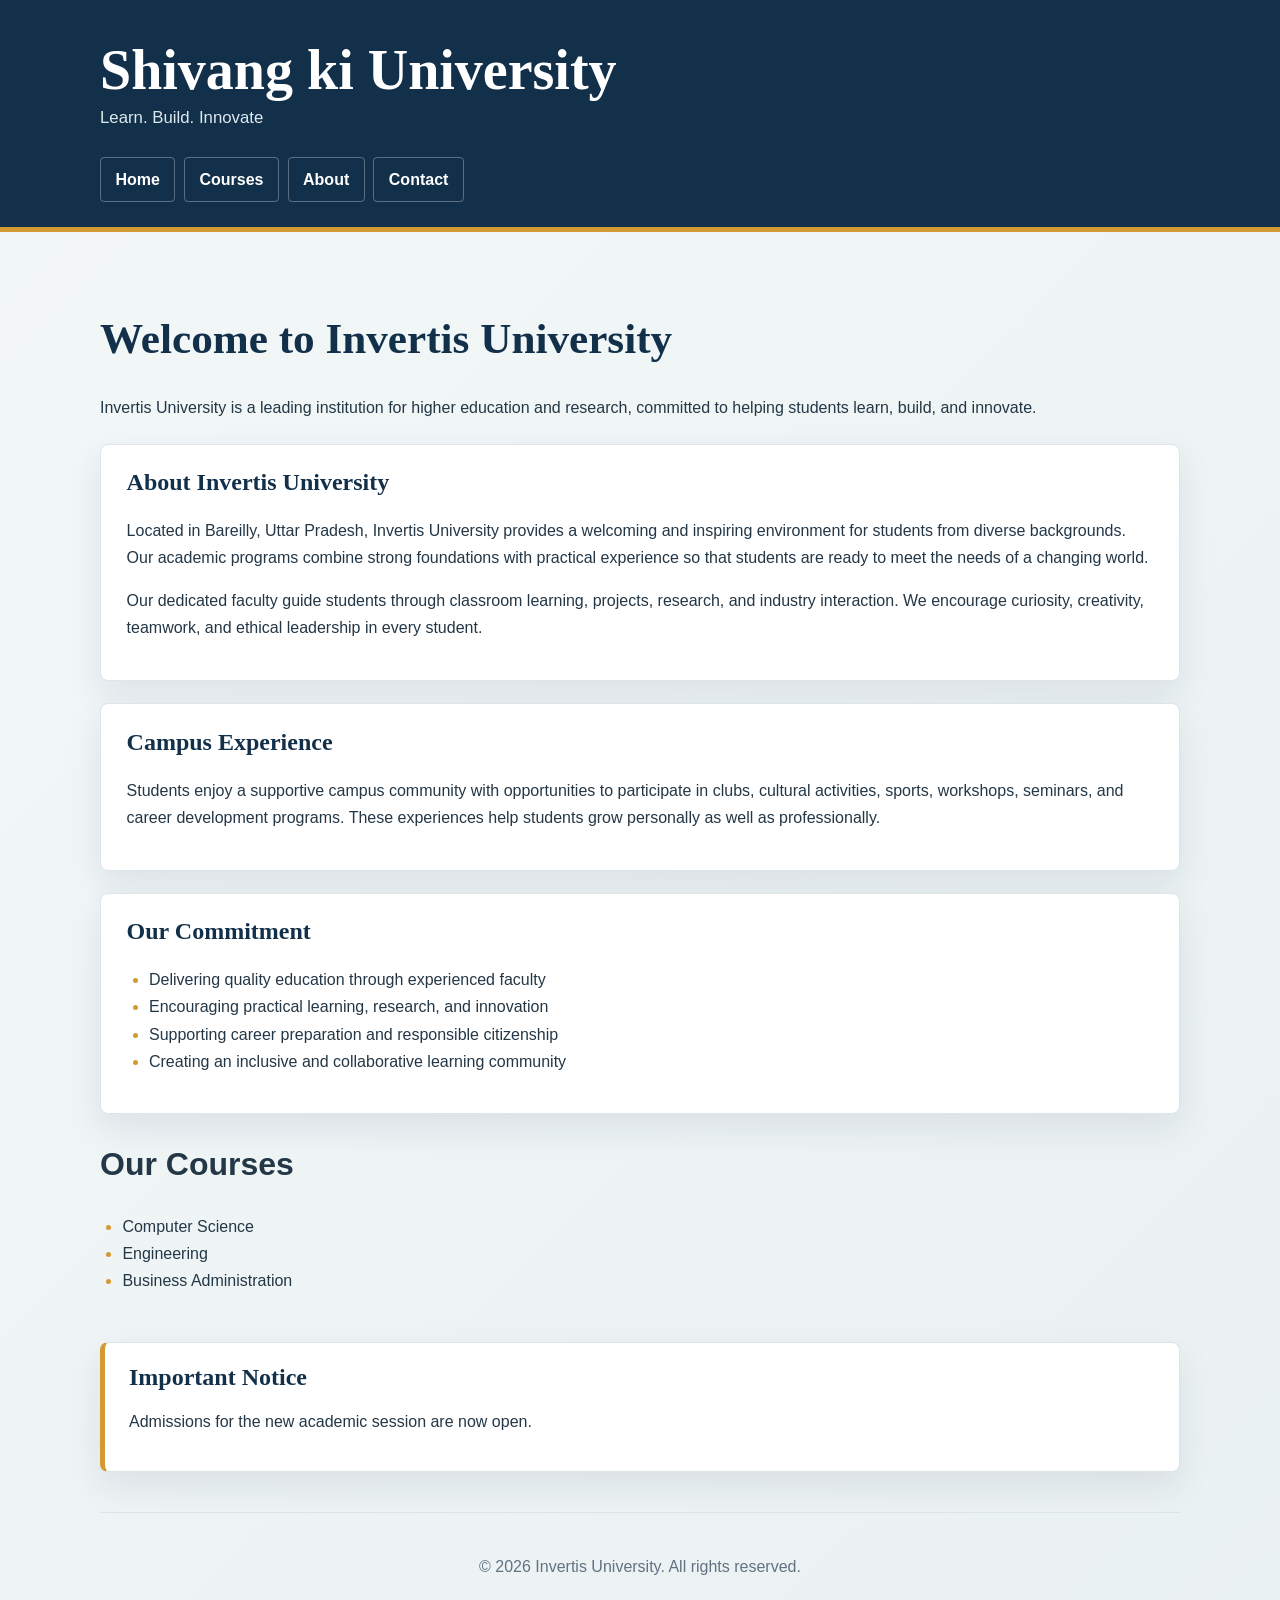
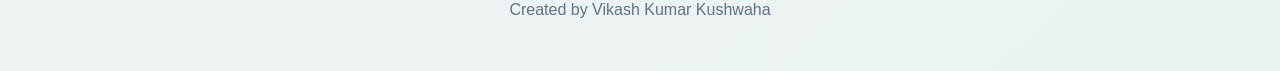
<file: index.html>
<!doctype html>
<html lang="en">
  <head>
    <meta charset="UTF-8" />
    <meta name="viewport" content="width=device-width, initial-scale=1.0" />
    <title>Invertis University</title>
    <link rel="icon" href="3.png" />
    <link rel="stylesheet" href="css/style.css" />
  </head>
  <body>
    <header>
      <h1>Shivang ki University</h1>
      <p>Learn. Build. Innovate</p>
      <nav>
        <a href="index.html">Home</a>
        <a href="courses.html">Courses</a>
        <!-- <a href="fee-structure.html">Fee Structure</a> -->
        <a href="about.html">About</a>
        <a href="contact.html">Contact</a>
        
      </nav>
    </header>
    <main>
      <h1>Welcome to Invertis University</h1>
      <p>
        Invertis University is a leading institution for higher education and
        research, committed to helping students learn, build, and innovate.
      </p>

      <section>
        <h2>About Invertis University</h2>
        <p>
          Located in Bareilly, Uttar Pradesh, Invertis University provides a
          welcoming and inspiring environment for students from diverse
          backgrounds. Our academic programs combine strong foundations with
          practical experience so that students are ready to meet the needs of a
          changing world.
        </p>
        <p>
          Our dedicated faculty guide students through classroom learning,
          projects, research, and industry interaction. We encourage curiosity,
          creativity, teamwork, and ethical leadership in every student.
        </p>
      </section>

      <section>
        <h2>Campus Experience</h2>
        <p>
          Students enjoy a supportive campus community with opportunities to
          participate in clubs, cultural activities, sports, workshops,
          seminars, and career development programs. These experiences help
          students grow personally as well as professionally.
        </p>
      </section>

      <section>
        <h2>Our Commitment</h2>
        <ul>
          <li>Delivering quality education through experienced faculty</li>
          <li>Encouraging practical learning, research, and innovation</li>
          <li>Supporting career preparation and responsible citizenship</li>
          <li>Creating an inclusive and collaborative learning community</li>
        </ul>
      </section>

      <h1>Our Courses</h1>
      <ul>
        <li>Computer Science</li>
        <li>Engineering</li>
        <li>Business Administration</li>
      </ul>
    </main>
    <aside>
      <h2>Important Notice</h2>
      <p>Admissions for the new academic session are now open.</p>
    </aside>
    <footer>
      <p>&copy; 2026 Invertis University. All rights reserved.</p>
      <p>Created by Vikash Kumar Kushwaha</p>
    </footer>
  </body>
</html>
</file>
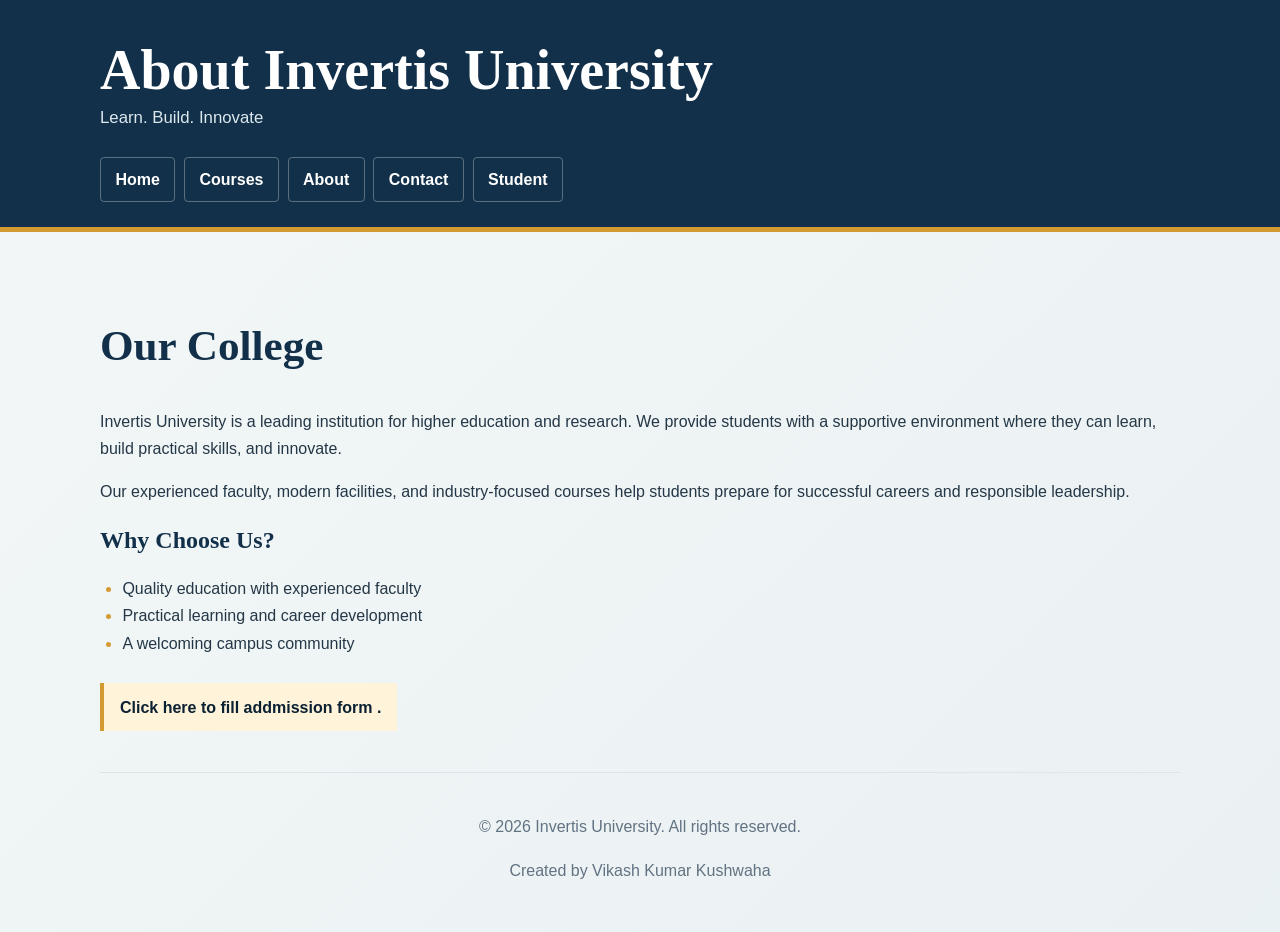
<file: about.html>
<!DOCTYPE html>
<html lang="en">
<head>
	<meta charset="UTF-8">
	<meta name="viewport" content="width=device-width, initial-scale=1.0">
	<title>About Invertis University</title>
	<link rel="stylesheet" href="css/style.css">
</head>
<body>
	<header>
		<h1>About Invertis University</h1>
		<p>Learn. Build. Innovate</p>
		<nav>
			<a href="index.html">Home</a>
			<a href="courses.html">Courses</a>
			<!-- <a href="fee-structure.html">Fee Structure</a> -->
			<a href="about.html">About</a>
			<a href="contact.html">Contact</a>
			<a href="student.html">Student</a>
		</nav>
	</header>

	<main>
		<h2>Our College</h2>
		<p>Invertis University is a leading institution for higher education and research. We provide students with a supportive environment where they can learn, build practical skills, and innovate.</p>
		<p>Our experienced faculty, modern facilities, and industry-focused courses help students prepare for successful careers and responsible leadership.</p>

		<h2>Why Choose Us?</h2>
		<ul>
			<li>Quality education with experienced faculty</li>
			<li>Practical learning and career development</li>
			<li>A welcoming campus community</li>
		</ul>
		<a href="forms.html" target="_blank">Click here to fill addmission form .</a>
	</main>
	 <footer>
        <p>&copy; 2026 Invertis University. All rights reserved.</p>
		<p>Created by Vikash Kumar Kushwaha</p>
    </footer>
</body>
</html>
</file>
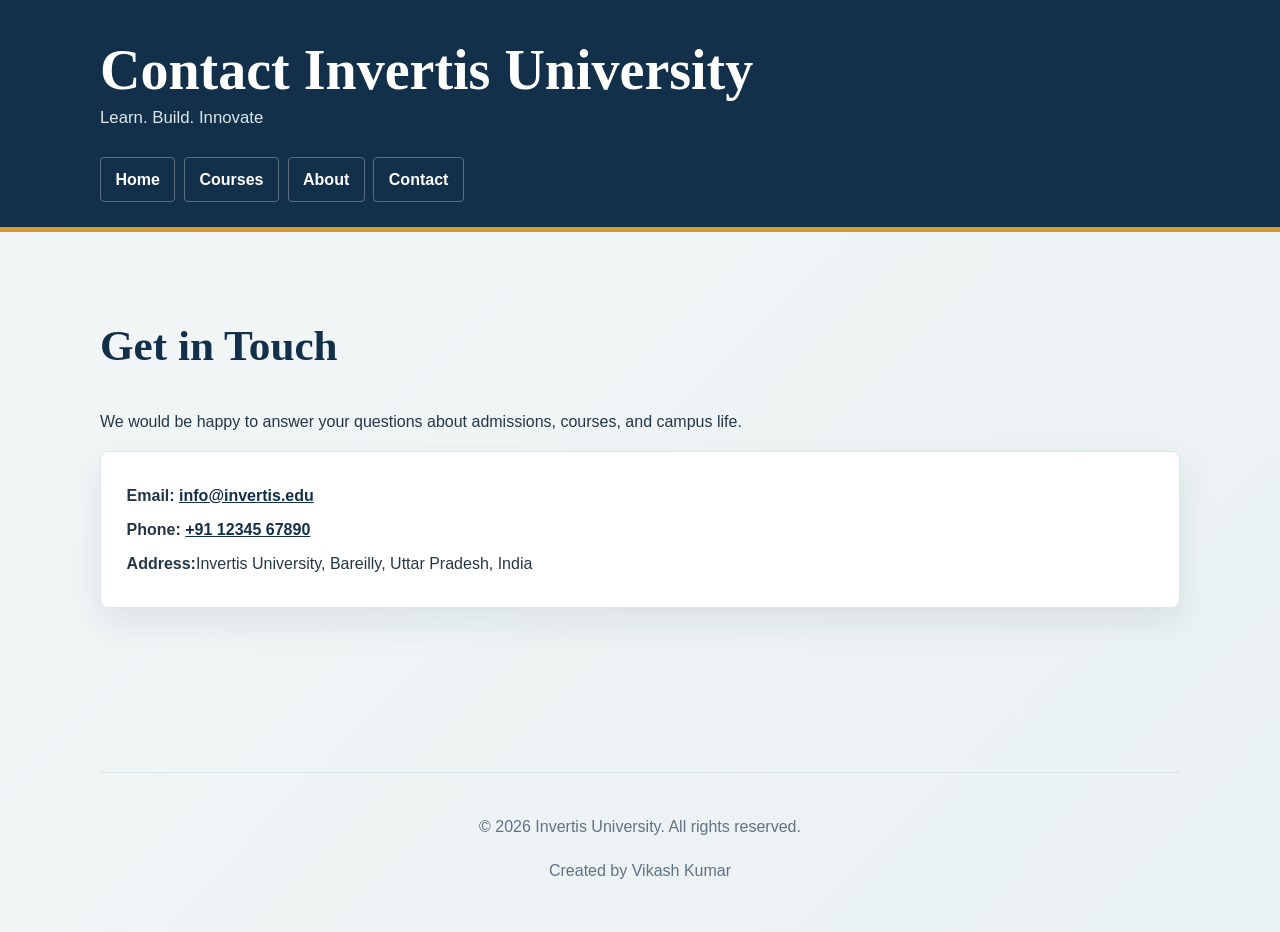
<file: contact.html>
<!DOCTYPE html>
<html lang="en">
<head>
	<meta charset="UTF-8">
	<meta name="viewport" content="width=device-width, initial-scale=1.0">
	<title>Contact - Invertis University</title>
    <link rel="stylesheet" href="css/style.css">
</head>
<body>
	<header>
		<h1>Contact Invertis University</h1>
		<p>Learn. Build. Innovate</p>
		<nav>
			<a href="index.html">Home</a>
			<a href="courses.html">Courses</a>
			<!-- <a href="fee-structure.html">Fee Structure</a> -->
			<a href="about.html">About</a>
			<a href="contact.html">Contact</a>
		</nav>
	</header>

	<main>
		<h2>Get in Touch</h2>
		<p>We would be happy to answer your questions about admissions, courses, and campus life.</p>
		<address>
			<p><strong>Email:</strong> <a href="mailto:info@invertis.edu">info@invertis.edu</a></p>
			<p><strong>Phone:</strong> <a href="tel:+911234567890">+91 12345 67890</a></p>
			<p><strong>Address:</strong>Invertis University, Bareilly, Uttar Pradesh, India</p>
		</address>
	</main>
	 <footer>
        <p>&copy; 2026 Invertis University. All rights reserved.</p>
		<p>Created by Vikash Kumar</p>
    </footer>
</body>
</html>
</file>
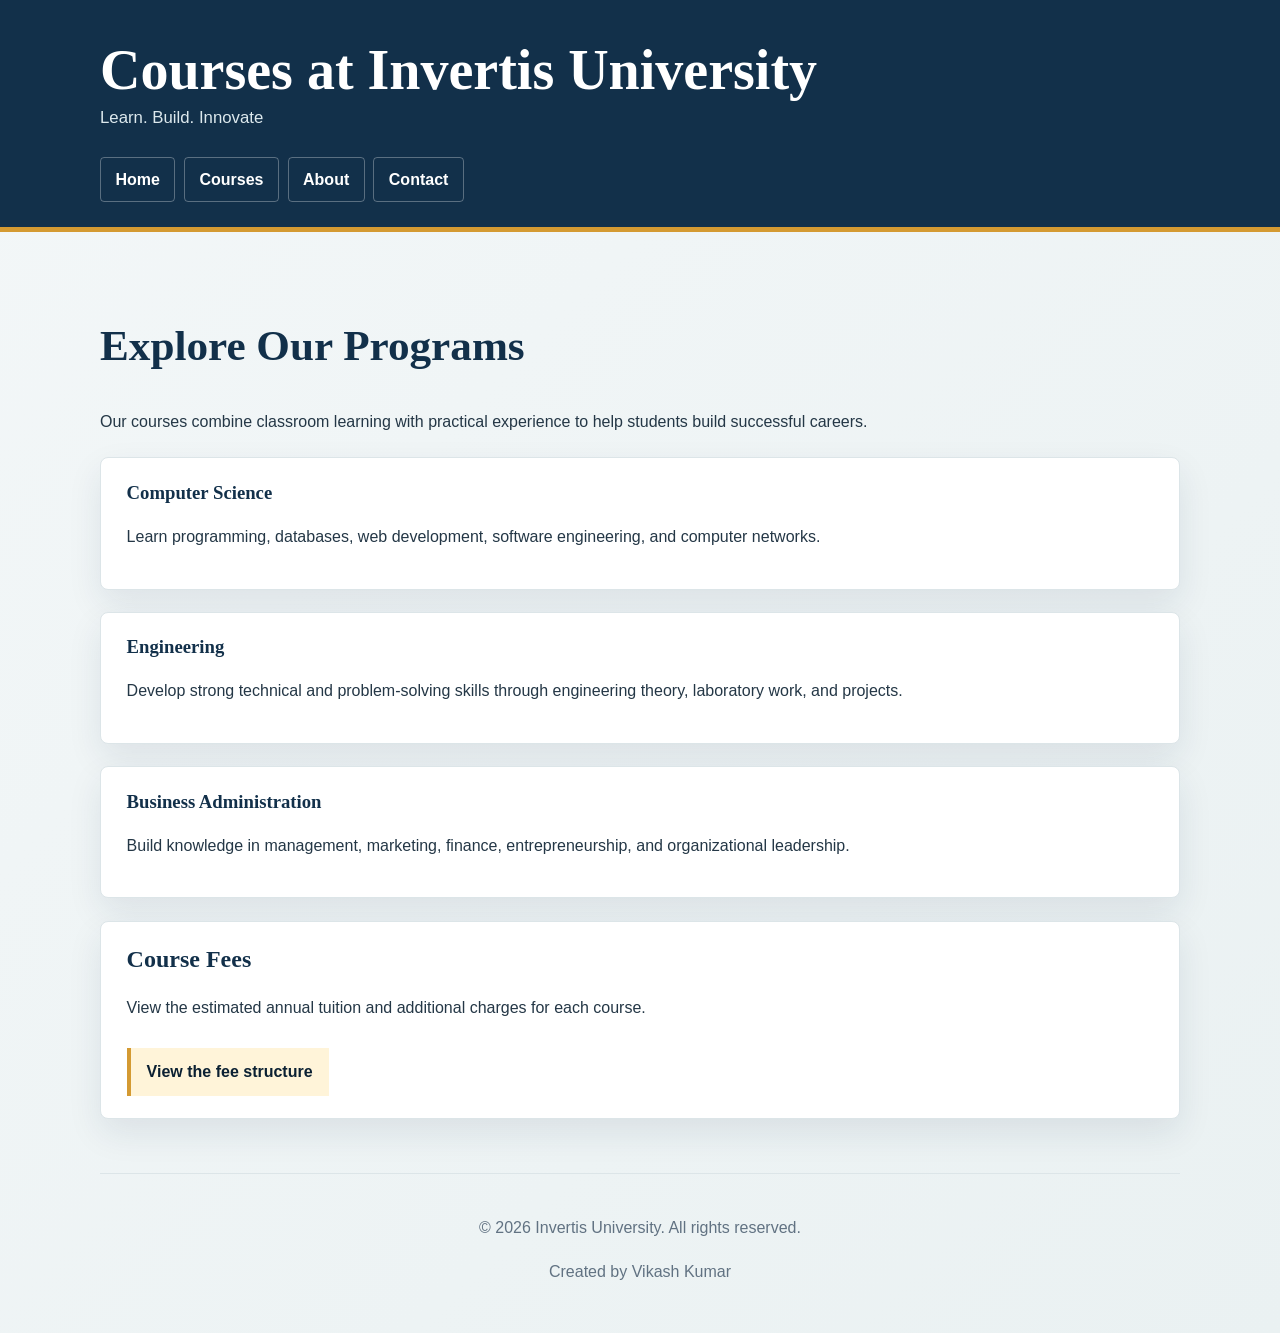
<file: courses.html>
<!DOCTYPE html>
<html lang="en">
<head>
	<meta charset="UTF-8">
	<meta name="viewport" content="width=device-width, initial-scale=1.0">
	<title>Courses - Invertis University</title>
    <link rel="stylesheet" href="css/style.css">
</head>
<body>
	<header>
		<h1>Courses at Invertis University</h1>
		<p>Learn. Build. Innovate</p>
		<nav>
			<a href="index.html">Home</a>
			<a href="courses.html">Courses</a>
			<!-- <a href="fee-structure.html">Fee Structure</a> -->
			<a href="about.html">About</a>
			<a href="contact.html">Contact</a>
		</nav>
	</header>

	<main>
		<h2>Explore Our Programs</h2>
		<p>Our courses combine classroom learning with practical experience to help students build successful careers.</p>

		<section>
			<h3>Computer Science</h3>
			<p>Learn programming, databases, web development, software engineering, and computer networks.</p>
		</section>

		<section>
			<h3>Engineering</h3>
			<p>Develop strong technical and problem-solving skills through engineering theory, laboratory work, and projects.</p>
		</section>

		<section>
			<h3>Business Administration</h3>
			<p>Build knowledge in management, marketing, finance, entrepreneurship, and organizational leadership.</p>
		</section>

		<section>
			<h2>Course Fees</h2>
			<p>View the estimated annual tuition and additional charges for each course.</p>
			<a href="fee-structure.html" target="_blank">View the fee structure</a>
		</section>
	</main>
	 <footer>
        <p>&copy; 2026 Invertis University. All rights reserved.</p>
		<p>Created by Vikash Kumar</p>
    </footer>
</body>
</html>
</file>
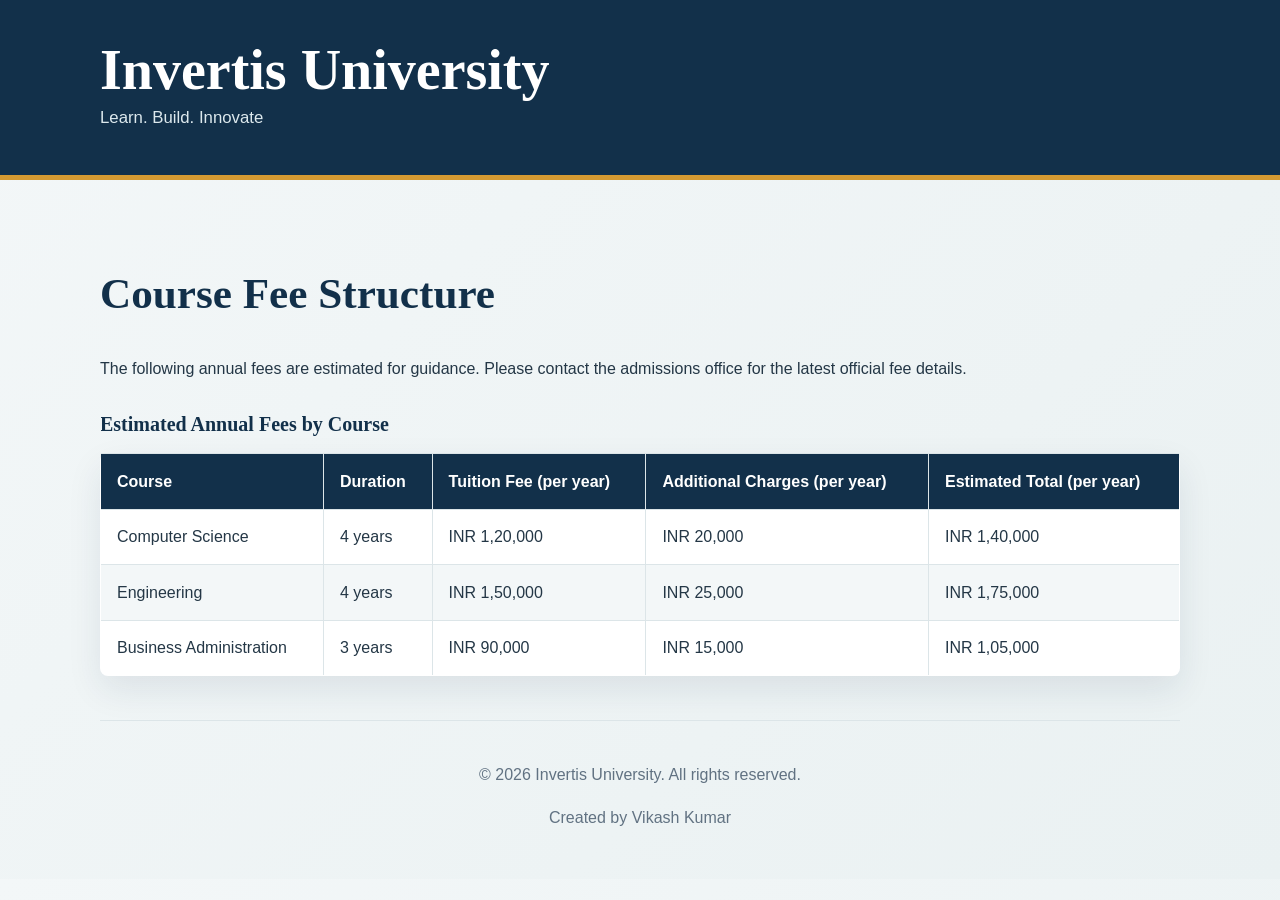
<file: fee-structure.html>
<!DOCTYPE html>
<html lang="en">
<head>
    <meta charset="UTF-8">
    <meta name="viewport" content="width=device-width, initial-scale=1.0">
    <title>Fee Structure - Invertis University</title>
    <link rel="stylesheet" href="css/style.css">
</head>
<body>
    <header>
        <h1>Invertis University</h1>
        <p>Learn. Build. Innovate</p>
        <!-- <nav>
            <a href="index.html">Home</a>
            <a href="courses.html">Courses</a>
            <a href="fee-structure.html">Fee Structure</a>
            <a href="about.html">About</a>
            <a href="contact.html">Contact</a>
        </nav> -->
    </header>

    <main>
        <h2>Course Fee Structure</h2>
        <p>The following annual fees are estimated for guidance. Please contact the admissions office for the latest official fee details.</p>

        <table border="1" cellpadding="8" cellspacing="0">
            <caption>Estimated Annual Fees by Course</caption>
            <thead>
                <tr>
                    <th scope="col">Course</th>
                    <th scope="col">Duration</th>
                    <th scope="col">Tuition Fee (per year)</th>
                    <th scope="col">Additional Charges (per year)</th>
                    <th scope="col">Estimated Total (per year)</th>
                </tr>
            </thead>
            <tbody>
                <tr>
                    <td>Computer Science</td>
                    <td>4 years</td>
                    <td>INR 1,20,000</td>
                    <td>INR 20,000</td>
                    <td>INR 1,40,000</td>
                </tr>
                <tr>
                    <td>Engineering</td>
                    <td>4 years</td>
                    <td>INR 1,50,000</td>
                    <td>INR 25,000</td>
                    <td>INR 1,75,000</td>
                </tr>
                <tr>
                    <td>Business Administration</td>
                    <td>3 years</td>
                    <td>INR 90,000</td>
                    <td>INR 15,000</td>
                    <td>INR 1,05,000</td>
                </tr>
            </tbody>
        </table>
    </main>

    <footer>
        <p>&copy; 2026 Invertis University. All rights reserved.</p>
        <p>Created by Vikash Kumar</p>
    </footer>
</body>
</html>
</file>
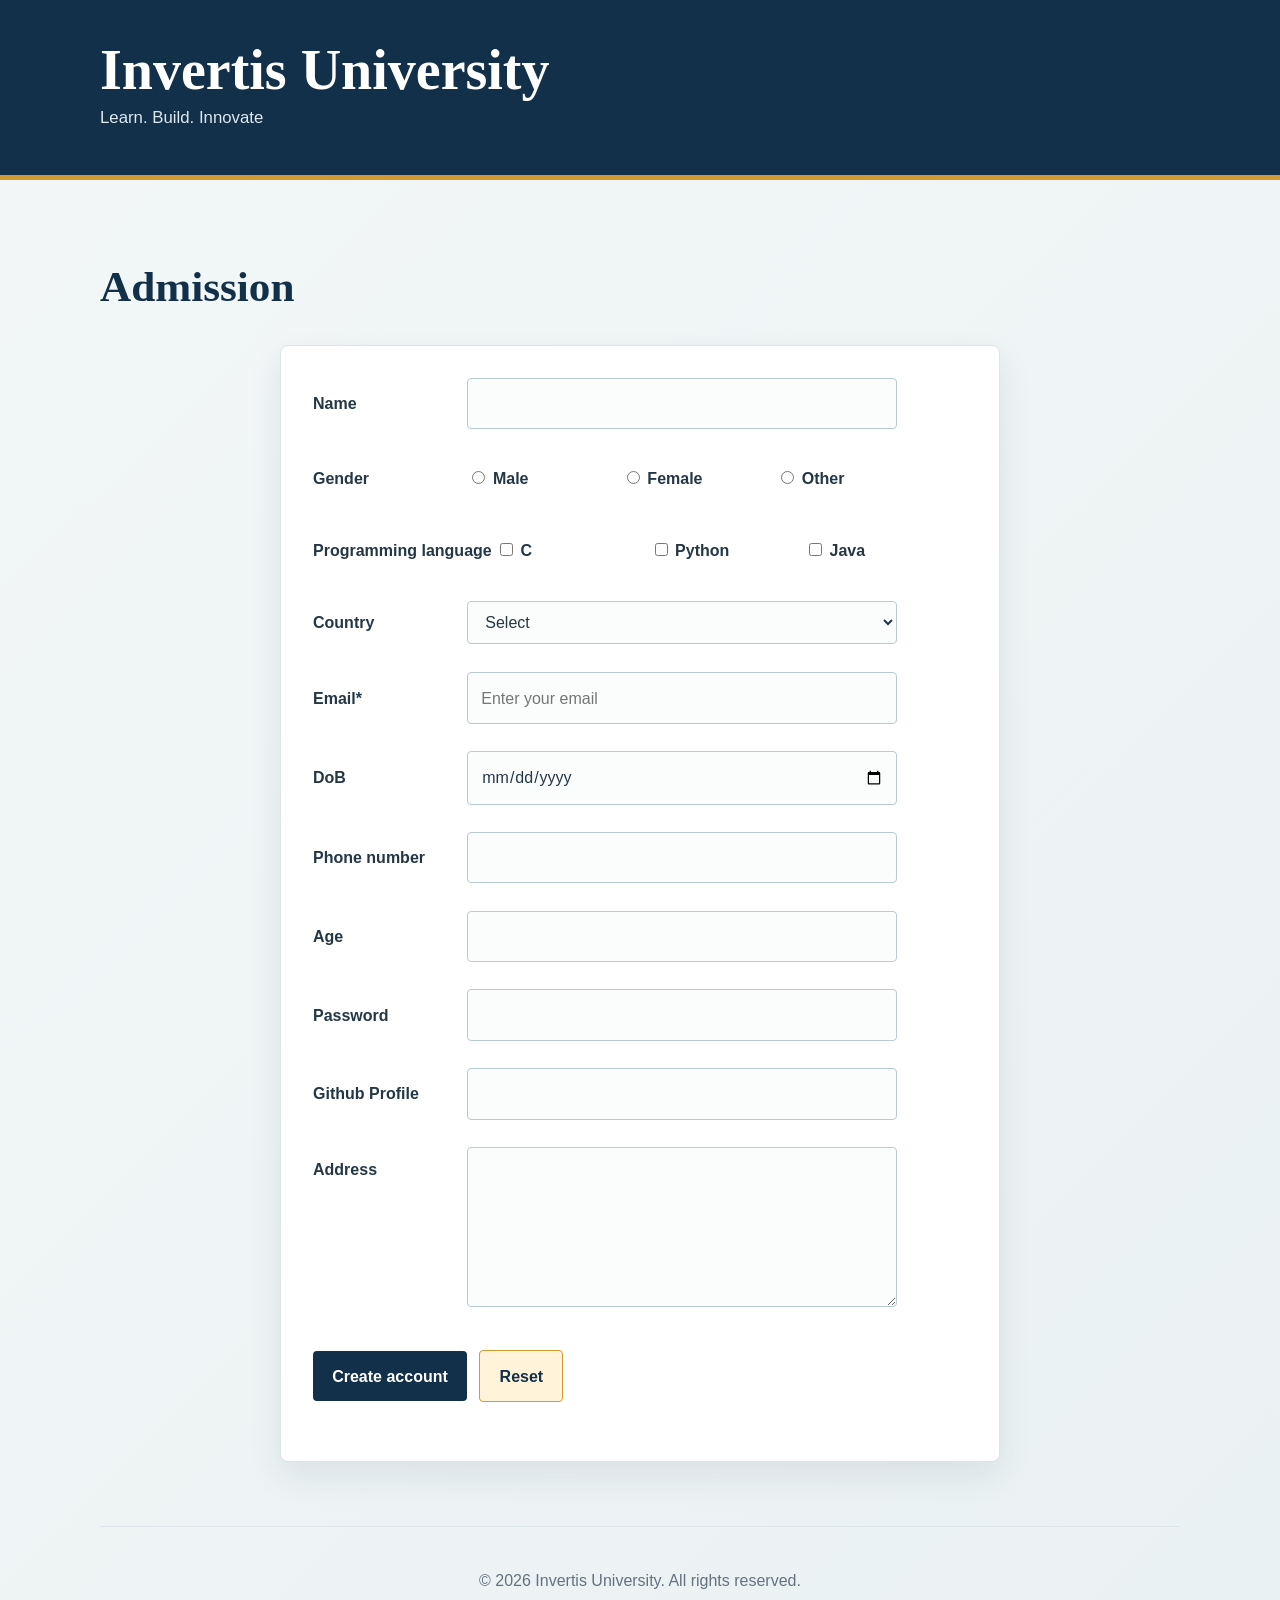
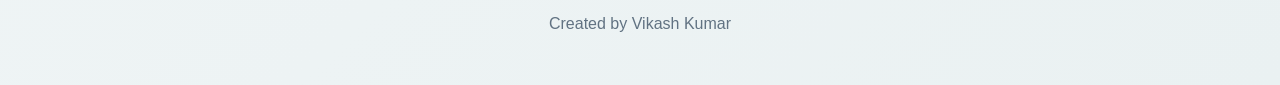
<file: forms.html>
<!DOCTYPE html>
<html lang="en">
    <head>
    <meta charset="UTF-8">
    <meta name="viewport" content="width=device-width, initial-scale=1.0">
        <title>Forms</title>
        <link rel="stylesheet" href="css/style.css">
    </head>
    <body>
        <header>
            <h1>Invertis University</h1>
            <p>Learn. Build. Innovate</p>
            <!-- <nav>
                <a href="index.html">Home</a>
                <a href="courses.html">Courses</a>
                <a href="fee-structure.html">Fee Structure</a>
                <a href="about.html">About</a>
                <a href="contact.html">Contact</a>
            </nav> -->
        </header>
        <main>
            <h1>Admission</h1>
            <form method="post" action="/admission">
            <label for="Name">Name</label>
            <input type="text" id="Name" name="userName">
            <br>
            <br>
            <span>Gender</span>
            <label>
                <input type="radio" name="gender" value="male" required> Male
            </label>
            <label>
                <input type="radio" name="gender" value="female" required> Female
            </label>
             <label>
                <input type="radio" name="gender" value="other" required> Other
            </label>
            <br>
            <br>
            <span>Programming language</span>
                <label>
                    <input type="checkbox" name="skills" value="C" required> C
                </label>
                <label>
                    <input type="checkbox" name="skills" value="Python" required> Python
                </label>
                <label>
                    <input type="checkbox" name="skills" value="Java" required> Java
                </label>
            <br>
            <br>
            <label for="country">Country</label>
            <select id="country" name="userCountry" required>
            <!-- <select id="country" name="userCountry" multiple required></select> -->
                <option value="" disabled selected>Select</option>
                <option value="India">India</option>
                <option value="USA">USA</option>
                <option value="UK">UK</option>
                <option value="Canada">Canada</option>
            </select>
            <br>
            <br>
            <label for="email">Email*</label>
            <input type="email" id="email" placeholder="Enter your email" required>
            <br>
            <br>
            <label for="DoB">DoB</label>
            <input type="date" id="DoB" name="userDoB">
            <br>
            <br>
            <label for="phone">Phone number</label>
            <input type="tel" id="phone" name="userPhone">
            <br>
            <br>
            <label for="Age">Age</label>
            <input type="number" id="Age" name="userAge" min="18">
            <br>
            <br>
            <label for="password">Password</label>
            <input type="password" id="password" name="userPassword" required>
            <br>
            <br>
            <label for="github">Github Profile</label>
            <input type="url" id="github" name="userGithub">
            <br>
            <br>
            <label for="address">Address</label>
            <textarea id="address" rows="5" cols="40"></textarea>
            <br>
            <br>


            <button type="submit">Create account</button>
            <button type="reset">Reset</button>
            <!-- <button disabled>Click</button> -->
            <br>
            <br>
            </form>
        </main>
        <footer>
            <p>&copy; 2026 Invertis University. All rights reserved.</p>
            <p>Created by Vikash Kumar</p>
        </footer>
    </body>
</html>
</file>
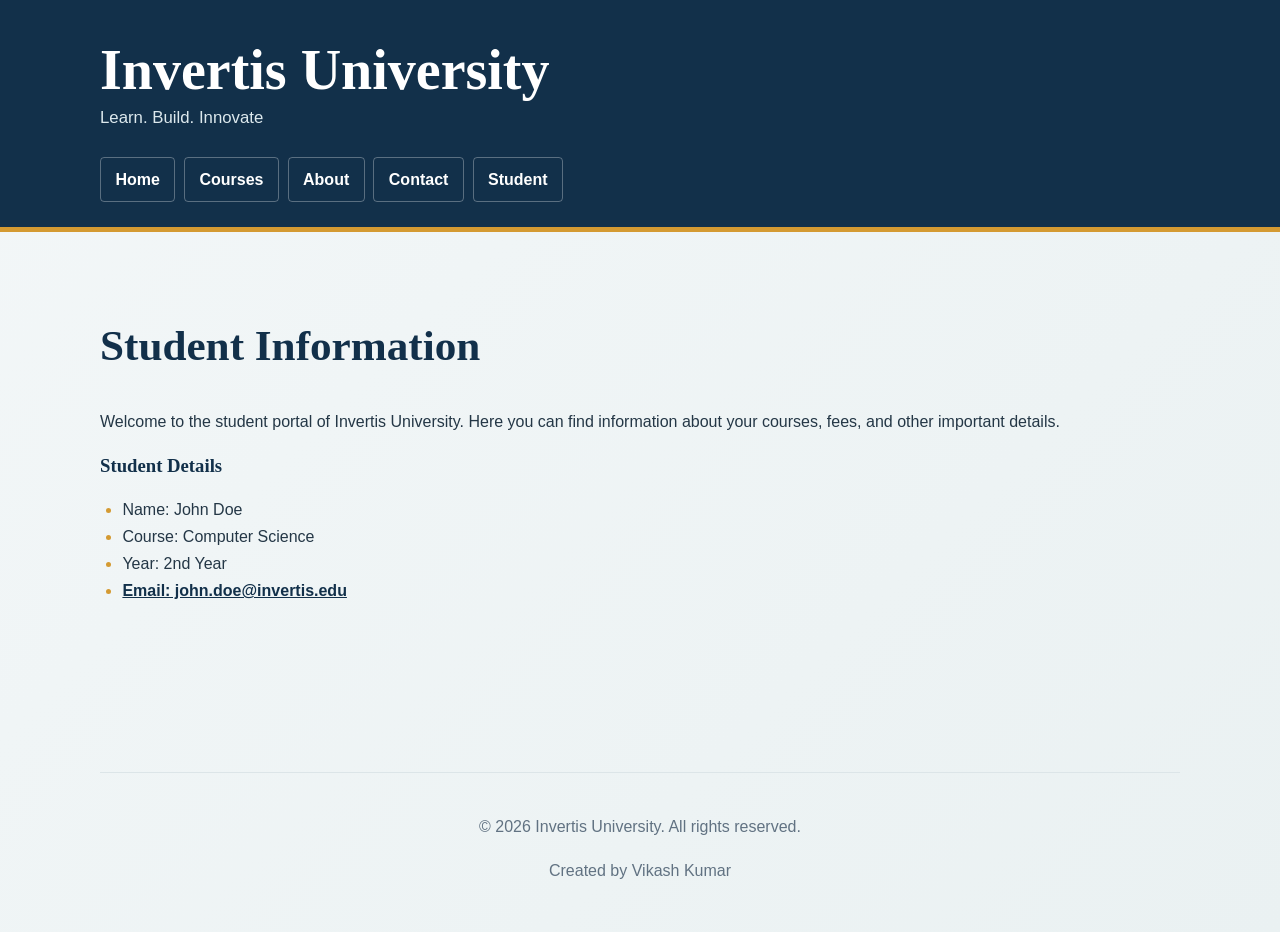
<file: Student.html>
<!DOCTYPE html>
<html lang="en">
<head>
    <meta charset="UTF-8">
    <meta name="viewport" content="width=device-width, initial-scale=1.0">
    <title>Student - Invertis University</title>
    <link rel="stylesheet" href="css/style.css">
</head>
<body>
    <header>
        <h1>Invertis University</h1>
        <p>Learn. Build. Innovate</p>
        <nav>
            <a href="index.html">Home</a>
            <a href="courses.html">Courses</a>
            <!-- <a href="fee-structure.html">Fee Structure</a> -->
            <a href="about.html">About</a>
            <a href="contact.html">Contact</a>
            <a href="student.html">Student</a>
        </nav>
    </header>

    <main>
        <h2>Student Information</h2>
        <p>Welcome to the student portal of Invertis University. Here you can find information about your courses, fees, and other important details.</p>

        <h3>Student Details</h3>
        <ul>
            <li>Name: John Doe</li>
            <li>Course: Computer Science</li>
            <li>Year: 2nd Year</li>
            <li><a href="mailto:john.doe@invertis.edu">Email: john.doe@invertis.edu</a></li>
        </ul>
    </main>

    <footer>
        <p>&copy; 2026 Invertis University. All rights reserved.</p>
        <p>Created by Vikash Kumar</p>
    </footer>
</body>
</html>
</file>
<file: css/style.css>
:root {
    --navy: #12304a;
    --navy-dark: #0b2032;
    --gold: #d49a32;
    --gold-light: #fff4d9;
    --ink: #243746;
    --muted: #617282;
    --paper: #ffffff;
    --wash: #f3f7f8;
    --line: #dce5e8;
    --shadow: 0 14px 35px rgba(18, 48, 74, 0.09);
}

* {
    box-sizing: border-box;
}

html {
    scroll-behavior: smooth;
}

body {
    margin: 0;
    color: var(--ink);
    background: linear-gradient(135deg, #f3f7f8 0%, #eaf1f2 100%);
    font-family: "Trebuchet MS", Verdana, sans-serif;
    line-height: 1.7;
}

header {
    padding: 2.5rem 1.5rem 1.6rem;
    color: var(--paper);
    background: var(--navy);
    border-bottom: 5px solid var(--gold);
}

header h1,
header p,
nav,
main,
aside,
footer {
    width: min(1080px, calc(100% - 2rem));
    margin-right: auto;
    margin-left: auto;
}

header h1 {
    margin-top: 0;
    margin-bottom: 0.15rem;
    font-family: Georgia, serif;
    font-size: clamp(2rem, 5vw, 3.5rem);
    line-height: 1.1;
    letter-spacing: 0;
}

header p {
    margin-top: 0;
    color: #dce8ed;
    font-size: 1.05rem;
}

nav {
    display: flex;
    flex-wrap: wrap;
    gap: 0.55rem;
    margin-top: 1.5rem;
}

nav a,
a {
    color: var(--navy);
    font-weight: 700;
}

nav a {
    padding: 0.5rem 0.9rem;
    color: var(--paper);
    border: 1px solid rgba(255, 255, 255, 0.3);
    border-radius: 4px;
    text-decoration: none;
    transition: background-color 160ms ease, color 160ms ease;
}

nav a:hover,
nav a:focus-visible {
    color: var(--navy-dark);
    background: var(--gold);
}

main {
    min-height: 60vh;
    padding: 3.25rem 0 2rem;
}

main > h1:first-child,
main > h2:first-child {
    color: var(--navy);
    font-family: Georgia, serif;
    font-size: clamp(1.8rem, 4vw, 2.7rem);
    line-height: 1.2;
}

h2,
h3 {
    color: var(--navy);
    font-family: Georgia, serif;
    line-height: 1.25;
}

section,
address,
table,
form,
aside {
    background: var(--paper);
    border: 1px solid var(--line);
    border-radius: 8px;
    box-shadow: var(--shadow);
}

section {
    margin: 1.4rem 0;
    padding: 1.4rem 1.6rem;
}

section h2,
section h3 {
    margin-top: 0;
}

ul {
    padding-left: 1.4rem;
}

li::marker {
    color: var(--gold);
}

main > a,
section a {
    display: inline-block;
    margin-top: 0.65rem;
    padding: 0.65rem 1rem;
    color: var(--navy-dark);
    background: var(--gold-light);
    border-left: 4px solid var(--gold);
    text-decoration: none;
}

main > a:hover,
section a:hover {
    text-decoration: underline;
}

aside {
    width: min(1080px, calc(100% - 2rem));
    margin: 0 auto 2.5rem;
    padding: 1.2rem 1.5rem;
    border-left: 5px solid var(--gold);
}

aside h2 {
    margin-top: 0;
    margin-bottom: 0.25rem;
}

address {
    padding: 1.4rem 1.6rem;
    font-style: normal;
}

address p {
    margin: 0.45rem 0;
}

table {
    width: 100%;
    margin-top: 1.5rem;
    border-collapse: collapse;
    overflow: hidden;
    text-align: left;
}

caption {
    margin-bottom: 0.8rem;
    color: var(--navy);
    font-family: Georgia, serif;
    font-size: 1.25rem;
    font-weight: 700;
    text-align: left;
}

th,
td {
    padding: 0.85rem 1rem;
    border-bottom: 1px solid var(--line);
}

th {
    color: var(--paper);
    background: var(--navy);
}

tr:nth-child(even) {
    background: var(--wash);
}

form {
    max-width: 720px;
    margin: 2rem auto;
    padding: 2rem;
    text-align: left;
}

form > label,
form > span {
    display: inline-block;
    min-width: 150px;
    margin: 0.55rem 0;
    font-weight: 700;
}

form input:not([type="radio"]):not([type="checkbox"]),
form select,
form textarea {
    width: min(100%, 430px);
    padding: 0.7rem 0.8rem;
    color: var(--ink);
    background: #fbfdfd;
    border: 1px solid #b9cbd1;
    border-radius: 4px;
    font: inherit;
}

form textarea {
    vertical-align: top;
}

form input:focus,
form select:focus,
form textarea:focus {
    outline: 3px solid rgba(212, 154, 50, 0.3);
    border-color: var(--gold);
}

button {
    margin: 1rem 0.5rem 0 0;
    padding: 0.7rem 1.2rem;
    color: var(--paper);
    background: var(--navy);
    border: 0;
    border-radius: 4px;
    cursor: pointer;
    font: inherit;
    font-weight: 700;
}

button[type="reset"] {
    color: var(--navy);
    background: var(--gold-light);
    border: 1px solid var(--gold);
}

button:hover,
button:focus-visible {
    background: var(--navy-dark);
}

footer {
    padding: 1.5rem 0 2rem;
    color: var(--muted);
    border-top: 1px solid var(--line);
    text-align: center;
}

@media (max-width: 700px) {
    header {
        padding-top: 1.8rem;
    }

    nav a {
        flex: 1 1 calc(50% - 0.55rem);
        text-align: center;
    }

    main {
        padding-top: 2rem;
    }

    table {
        display: block;
        overflow-x: auto;
        white-space: nowrap;
    }

    form {
        padding: 1.2rem;
    }

    form > label,
    form > span {
        display: block;
        min-width: 0;
        margin-bottom: 0;
    }
}
</file>
